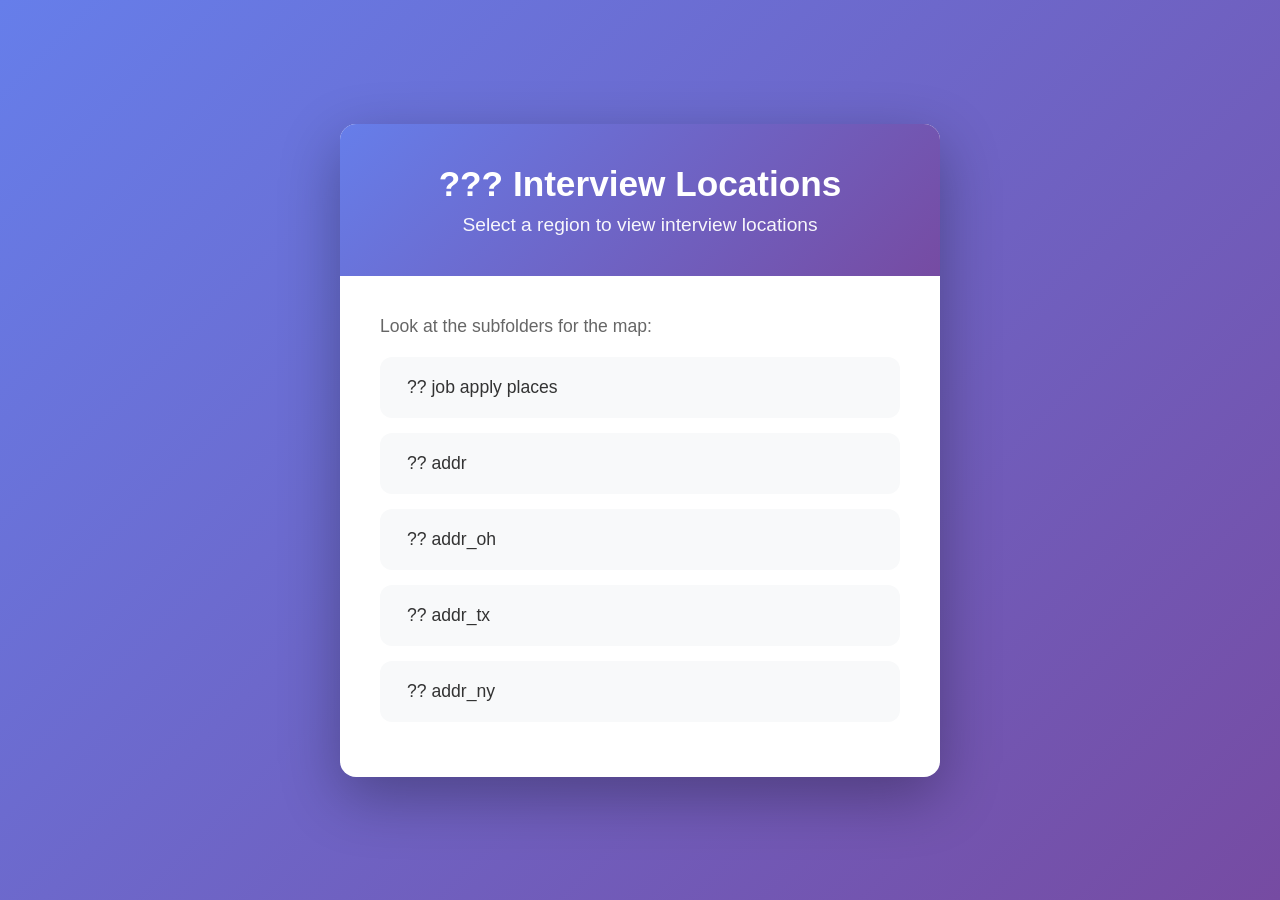
<file: map/index.html>
<!DOCTYPE html>
<html lang="en">
<head>
    <meta charset="UTF-8">
    <meta name="viewport" content="width=device-width, initial-scale=1.0">
    <title>Interview Locations Map - Subfolders</title>
    <style>
        * {
            margin: 0;
            padding: 0;
            box-sizing: border-box;
        }
        
        body {
            font-family: -apple-system, BlinkMacSystemFont, 'Segoe UI', Roboto, Oxygen, Ubuntu, Cantarell, sans-serif;
            background: linear-gradient(135deg, #667eea 0%, #764ba2 100%);
            min-height: 100vh;
            padding: 20px;
            display: flex;
            justify-content: center;
            align-items: center;
        }
        
        .container {
            max-width: 600px;
            width: 100%;
            background: white;
            border-radius: 16px;
            box-shadow: 0 20px 60px rgba(0,0,0,0.3);
            overflow: hidden;
        }
        
        .header {
            background: linear-gradient(135deg, #667eea 0%, #764ba2 100%);
            color: white;
            padding: 40px 30px;
            text-align: center;
        }
        
        .header h1 {
            font-size: 2.2em;
            margin-bottom: 10px;
            font-weight: 700;
        }
        
        .header p {
            font-size: 1.2em;
            opacity: 0.95;
        }
        
        .content {
            padding: 40px;
        }
        
        ul {
            list-style: none;
            margin-top: 20px;
        }
        
        li {
            margin-bottom: 15px;
            border-radius: 12px;
            transition: transform 0.2s, box-shadow 0.2s;
        }
        
        li:hover {
            transform: translateY(-2px);
            box-shadow: 0 10px 25px rgba(102, 126, 234, 0.2);
        }
        
        a {
            display: block;
            padding: 18px 25px;
            background: #f8f9fa;
            border-radius: 12px;
            text-decoration: none;
            color: #333;
            font-weight: 500;
            font-size: 1.1em;
            border: 2px solid transparent;
            transition: all 0.2s;
        }
        
        a:hover {
            background: white;
            border-color: #667eea;
            color: #667eea;
        }
        
        @media (max-width: 768px) {
            .header h1 {
                font-size: 1.8em;
            }
            
            .header p {
                font-size: 1em;
            }
            
            .content {
                padding: 25px;
            }
            
            a {
                padding: 15px 20px;
                font-size: 1em;
            }
        }
    </style>
</head>
<body>
    <div class="container">
        <div class="header">
            <h1>??? Interview Locations</h1>
            <p>Select a region to view interview locations</p>
        </div>
        
        <div class="content">
            <p style="color: #666; font-size: 1.1em; margin-bottom: 10px;">Look at the subfolders for the map:</p>
            <ul>
                <li><a href="https://bhishanpoudel123.github.io/map/job">?? job apply places</a></li>
                <li><a href="https://bhishanpoudel123.github.io/map/addr">?? addr</a></li>
                <li><a href="https://bhishanpoudel123.github.io/map/addr_oh">?? addr_oh</a></li>
                <li><a href="https://bhishanpoudel123.github.io/map/addr_tx">?? addr_tx</a></li>
                <li><a href="https://bhishanpoudel123.github.io/map/addr_ny">?? addr_ny</a></li>
            </ul>
        </div>
    </div>
</body>
</html>
</file>
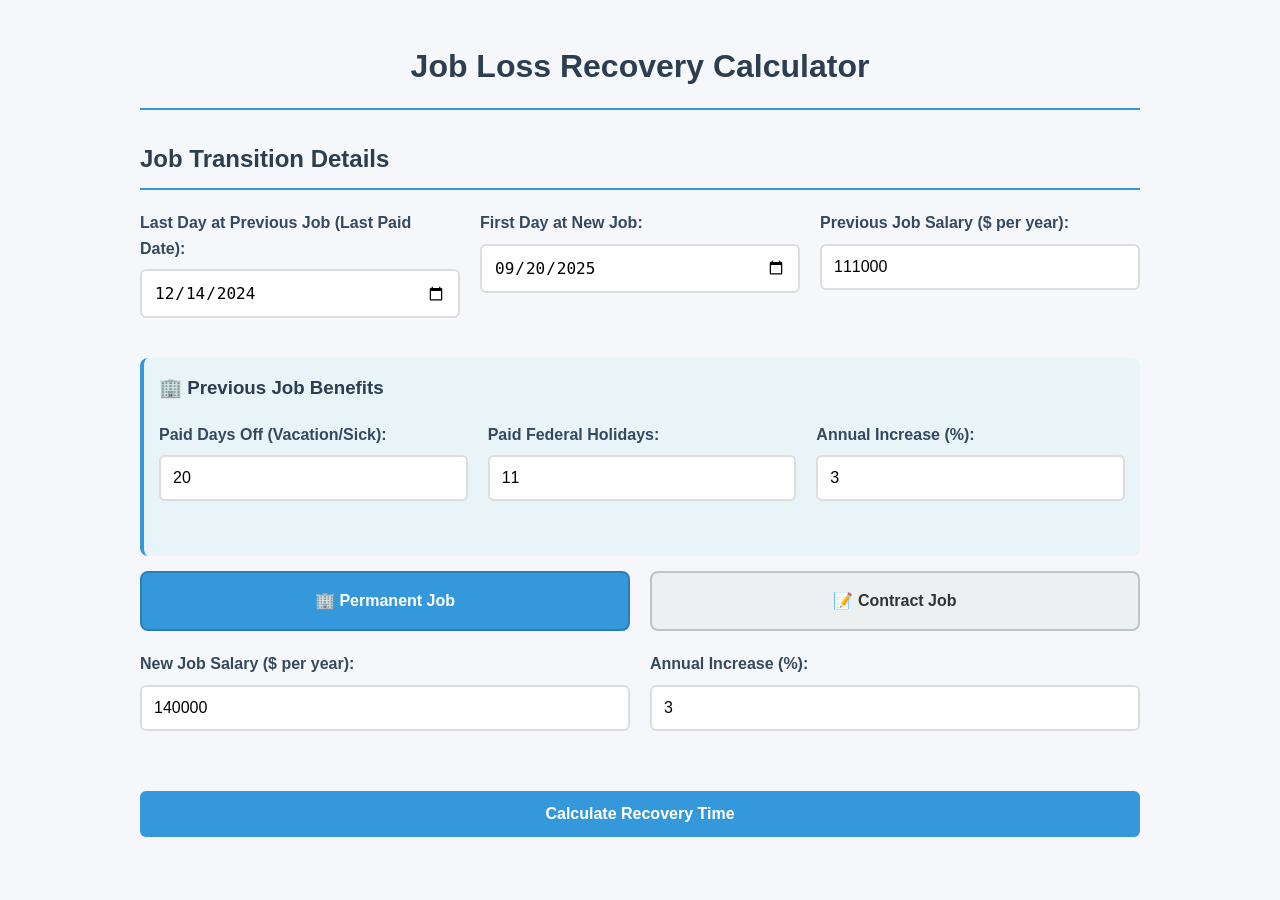
<file: job/v2/index.html>
<!DOCTYPE html>
<html lang="en">
<head>
    <meta charset="UTF-8" />
    <meta name="viewport" content="width=device-width, initial-scale=1.0"/>
    <title>Job Loss Recovery Calculator</title>
    <link rel="stylesheet" href="styles.css">
    <style>
        body {
            font-family: 'Segoe UI', Tahoma, Geneva, Verdana, sans-serif;
            max-width: 1000px;
            margin: 0 auto;
            padding: 20px;
            background-color: #f5f7fa;
            line-height: 1.6;
            color: #333;
        }

        h1 {
            color: #2c3e50;
            text-align: center;
            margin-bottom: 30px;
            padding-bottom: 15px;
            border-bottom: 2px solid #3498db;
        }

        h2 {
            color: #2c3e50;
            margin-top: 30px;
            padding-bottom: 10px;
            border-bottom: 2px solid #3498db;
        }

        h3 {
            color: #2c3e50;
            margin-top: 0;
        }

        h4 {
            color: #2c3e50;
            margin: 15px 0 10px 0;
        }

        label {
            display: block;
            margin-bottom: 8px;
            font-weight: 600;
            color: #34495e;
        }

        input, select {
            width: 100%;
            padding: 12px;
            margin-bottom: 20px;
            border: 2px solid #ddd;
            border-radius: 6px;
            font-size: 16px;
            box-sizing: border-box;
            transition: border-color 0.3s;
        }

        input:focus, select:focus {
            border-color: #3498db;
            outline: none;
            box-shadow: 0 0 0 3px rgba(52, 152, 219, 0.2);
        }

        button {
            background-color: #3498db;
            color: white;
            padding: 14px 24px;
            border: none;
            border-radius: 6px;
            cursor: pointer;
            font-size: 16px;
            font-weight: 600;
            width: 100%;
            margin: 20px 0;
            transition: background-color 0.3s;
        }

        button:hover {
            background-color: #2980b9;
        }

        .input-grid {
            display: grid;
            grid-template-columns: repeat(auto-fit, minmax(300px, 1fr));
            gap: 20px;
            margin-bottom: 20px;
        }

        .job-type-selector {
            display: flex;
            gap: 20px;
            margin-bottom: 20px;
        }

        .job-type-btn {
            flex: 1;
            padding: 15px;
            background: #ecf0f1;
            border: 2px solid #bdc3c7;
            border-radius: 8px;
            cursor: pointer;
            text-align: center;
            font-weight: 600;
            transition: all 0.3s;
        }

        .job-type-btn.active {
            background: #3498db;
            color: white;
            border-color: #2980b9;
        }

        .job-type-btn:hover {
            background: #d5dbdb;
        }

        .job-type-btn.active:hover {
            background: #2980b9;
        }

        .job-section {
            display: none;
        }

        .job-section.active {
            display: block;
        }

        .old-salary { color: #e74c3c !important; font-weight: 600; }
        .new-salary { color: #27ae60 !important; font-weight: 600; }
        .contract-salary { color: #9b59b6 !important; font-weight: 600; }
        .difference-value { color: #3498db !important; font-weight: 600; }

        .holidays-btn {
            background-color: #9b59b6;
            width: auto;
            padding: 10px 15px;
            margin-bottom: 15px;
        }

        .holidays-btn:hover {
            background-color: #8e44ad;
        }

        .holidays-list {
            background: #f8f9fa;
            padding: 15px;
            border-radius: 8px;
            margin-bottom: 20px;
            border-left: 4px solid #9b59b6;
            display: none;
        }

        .holidays-list.active {
            display: block;
        }

        .contract-duration {
            background: #f3e5f5;
            padding: 15px;
            border-radius: 8px;
            margin-bottom: 20px;
            border-left: 4px solid #9b59b6;
        }

        .benefits-comparison {
            background: #e8f4f8;
            padding: 15px;
            border-radius: 8px;
            margin: 15px 0;
            border-left: 4px solid #3498db;
        }

        .income-table {
            width: 100%;
            border-collapse: collapse;
            margin: 20px 0;
            background: white;
            border-radius: 8px;
            overflow: hidden;
            box-shadow: 0 2px 8px rgba(0, 0, 0, 0.1);
        }

        .income-table th {
            background: #3498db;
            color: white;
            padding: 12px 15px;
            text-align: left;
            font-weight: 600;
        }

        .income-table td {
            padding: 12px 15px;
            border-bottom: 1px solid #e0e0e0;
        }

        .income-table tr:hover {
            background: #f8f9fa;
        }

        .income-table .year-header {
            background: #2c3e50;
            color: white;
            font-weight: bold;
        }

        .income-table .positive {
            color: #27ae60;
            font-weight: 600;
        }

        .income-table .negative {
            color: #e74c3c;
            font-weight: 600;
        }

        .income-table .total-row {
            background: #f8f9fa;
            font-weight: 600;
            border-top: 2px solid #3498db;
        }

        @media (max-width: 768px) {
            .input-grid {
                grid-template-columns: 1fr;
            }
            
            .job-type-selector {
                flex-direction: column;
            }

            .income-table {
                font-size: 14px;
            }

            .income-table th,
            .income-table td {
                padding: 8px 10px;
            }
        }
    </style>
</head>
<body>
    <div class="container">
        <h1>Job Loss Recovery Calculator</h1>

        <div class="input-section">
            <h2>Job Transition Details</h2>
            <div class="input-grid">
                <div>
                    <label for="leave-date">Last Day at Previous Job (Last Paid Date):</label>
                    <input type="date" id="leave-date" value="2024-12-14">
                </div>

                <div>
                    <label for="join-date">First Day at New Job:</label>
                    <input type="date" id="join-date" value="2025-09-20">
                </div>

                <div>
                    <label for="last-salary">Previous Job Salary ($ per year):</label>
                    <input type="number" id="last-salary" value="111000" step="1000">
                </div>
            </div>

            <!-- Old Job Benefits Section -->
            <div class="benefits-comparison">
                <h3>🏢 Previous Job Benefits</h3>
                <div class="input-grid">
                    <div>
                        <label for="old-paid-days">Paid Days Off (Vacation/Sick):</label>
                        <input type="number" id="old-paid-days" value="20" step="1" min="0" max="365">
                    </div>
                    <div>
                        <label for="old-paid-holidays">Paid Federal Holidays:</label>
                        <input type="number" id="old-paid-holidays" value="11" step="1" min="0" max="20">
                    </div>
                    <div>
                        <label for="old-annual-increase">Annual Increase (%):</label>
                        <input type="number" id="old-annual-increase" value="3" step="0.1" min="0" max="20">
                    </div>
                </div>
            </div>

            <!-- New Job Type Selector -->
            <div class="job-type-selector">
                <div class="job-type-btn active" data-type="permanent">🏢 Permanent Job</div>
                <div class="job-type-btn" data-type="contract">📝 Contract Job</div>
            </div>

            <!-- Permanent Job Section -->
            <div class="job-section permanent-job active" id="permanent-job-section">
                <div class="input-grid">
                    <div>
                        <label for="new-salary">New Job Salary ($ per year):</label>
                        <input type="number" id="new-salary" value="140000" step="1000">
                    </div>

                    <div>
                        <label for="new-annual-increase">Annual Increase (%):</label>
                        <input type="number" id="new-annual-increase" value="3" step="0.1" min="0" max="20">
                    </div>
                </div>
            </div>

            <!-- Contract Job Section -->
            <div class="job-section contract-job" id="contract-job-section">
                <div class="contract-duration">
                    <h4>Contract Duration</h4>
                    <div class="input-grid">
                        <div>
                            <label for="contract-start-date">Contract Start Date:</label>
                            <input type="date" id="contract-start-date" value="2025-10-22">
                        </div>
                        <div>
                            <label for="contract-end-date">Contract End Date:</label>
                            <input type="date" id="contract-end-date" value="2025-12-31">
                        </div>
                    </div>
                </div>

                <div class="input-grid">
                    <div>
                        <label for="hourly-rate">Contract Hourly Rate ($):</label>
                        <input type="number" id="hourly-rate" value="67" step="1" min="0">
                    </div>

                    <div>
                        <label for="hours-per-week">Hours per Week:</label>
                        <input type="number" id="hours-per-week" value="40" step="1" min="1" max="80">
                    </div>
                </div>

                <div class="benefits-comparison">
                    <h4>Contract Job Benefits (Unpaid Days)</h4>
                    <div class="input-grid">
                        <div>
                            <label for="contract-unpaid-days">Unpaid Days (Vacation/Sick):</label>
                            <input type="number" id="contract-unpaid-days" value="20" step="1" min="0" max="365">
                        </div>
                        <div>
                            <label for="contract-unpaid-holidays">Unpaid Federal Holidays:</label>
                            <input type="number" id="contract-unpaid-holidays" value="11" step="1" min="0" max="20">
                        </div>
                    </div>
                </div>

                <button type="button" class="holidays-btn" id="show-holidays">Show Federal Holidays</button>
                
                <div class="holidays-list" id="holidays-list">
                    <h4>Federal Holidays (Unpaid Days)</h4>
                    <div id="holidays-dates"></div>
                </div>
            </div>

            <button id="calculate">Calculate Recovery Time</button>
            <div id="result"></div>
        </div>
    </div>

    <script src="script.js"></script>
</body>
</html>
</file>
<file: job/v2/styles.css>
.summary {
    background: white;
    padding: 25px;
    border-radius: 12px;
    box-shadow: 0 4px 12px rgba(0, 0, 0, 0.1);
    margin-bottom: 30px;
}

.section {
    background: #f8f9fa;
    padding: 20px;
    border-radius: 8px;
    margin-bottom: 20px;
    border-left: 4px solid #007bff;
}

.unemployment-section {
    border-left-color: #ffc107;
    background: #fff8e1;
}

.recovery-section {
    border-left-color: #4caf50;
    background: #e8f5e9;
}

.income-projection-section {
    border-left-color: #9b59b6;
    background: #f8f9fa;
}

.comparison {
    display: flex;
    gap: 20px;
    margin: 20px 0;
}

.job-box {
    flex: 1;
    padding: 20px;
    border-radius: 8px;
    box-shadow: 0 2px 8px rgba(0, 0, 0, 0.1);
}

.old-job {
    background: #ffebee;
    border-left: 4px solid #f44336;
}

.new-job {
    background: #e8f5e9;
    border-left: 4px solid #4caf50;
}

.contract-job {
    background: #f3e5f5;
    border-left: 4px solid #9b59b6;
}

.breakeven-details {
    background: #e3f2fd;
    padding: 15px;
    border-radius: 8px;
    margin-top: 15px;
}

.contract-details {
    background: white;
    padding: 15px;
    border-radius: 6px;
    margin: 15px 0;
    border-left: 3px solid #9b59b6;
}

.salary-details {
    display: flex;
    gap: 20px;
    margin: 15px 0;
}

.salary-details > div {
    flex: 1;
    padding: 10px;
    background: white;
    border-radius: 6px;
    box-shadow: 0 1px 3px rgba(0, 0, 0, 0.1);
}

.time-details {
    font-size: 14px;
    color: #555;
}

.error-message {
    color: #d32f2f;
    background: #ffebee;
    padding: 15px;
    border-radius: 6px;
    border-left: 4px solid #d32f2f;
    margin: 20px 0;
}

.holidays-list {
    background: #f8f9fa;
    padding: 15px;
    border-radius: 8px;
    margin-bottom: 20px;
    border-left: 4px solid #9b59b6;
    display: none;
}

.holidays-list.active {
    display: block;
}

.holidays-list ul {
    margin: 0;
    padding-left: 20px;
}

.holidays-list li {
    margin-bottom: 8px;
}

.contract-duration {
    background: #f3e5f5;
    padding: 15px;
    border-radius: 8px;
    margin-bottom: 20px;
    border-left: 4px solid #9b59b6;
}

.benefits-comparison {
    background: #e8f4f8;
    padding: 15px;
    border-radius: 8px;
    margin: 15px 0;
    border-left: 4px solid #3498db;
}

.income-table {
    width: 100%;
    border-collapse: collapse;
    margin: 20px 0;
    background: white;
    border-radius: 8px;
    overflow: hidden;
    box-shadow: 0 2px 8px rgba(0, 0, 0, 0.1);
}

.income-table th {
    background: #3498db;
    color: white;
    padding: 12px 15px;
    text-align: left;
    font-weight: 600;
}

.income-table td {
    padding: 12px 15px;
    border-bottom: 1px solid #e0e0e0;
}

.income-table tr:hover {
    background: #f8f9fa;
}

.income-table .year-header {
    background: #2c3e50;
    color: white;
    font-weight: bold;
}

.income-table .positive {
    color: #27ae60;
    font-weight: 600;
}

.income-table .negative {
    color: #e74c3c;
    font-weight: 600;
}

.income-table .total-row {
    background: #f8f9fa;
    font-weight: 600;
    border-top: 2px solid #3498db;
}

.projection-notes {
    background: #e8f4f8;
    padding: 15px;
    border-radius: 6px;
    margin-top: 15px;
    font-size: 14px;
}

.projection-notes ul {
    margin: 10px 0 0 0;
    padding-left: 20px;
}

.projection-notes li {
    margin-bottom: 5px;
}

@media (max-width: 768px) {
    .comparison, .salary-details {
        flex-direction: column;
    }

    .income-table {
        font-size: 14px;
    }

    .income-table th,
    .income-table td {
        padding: 8px 10px;
    }
}
</file>
